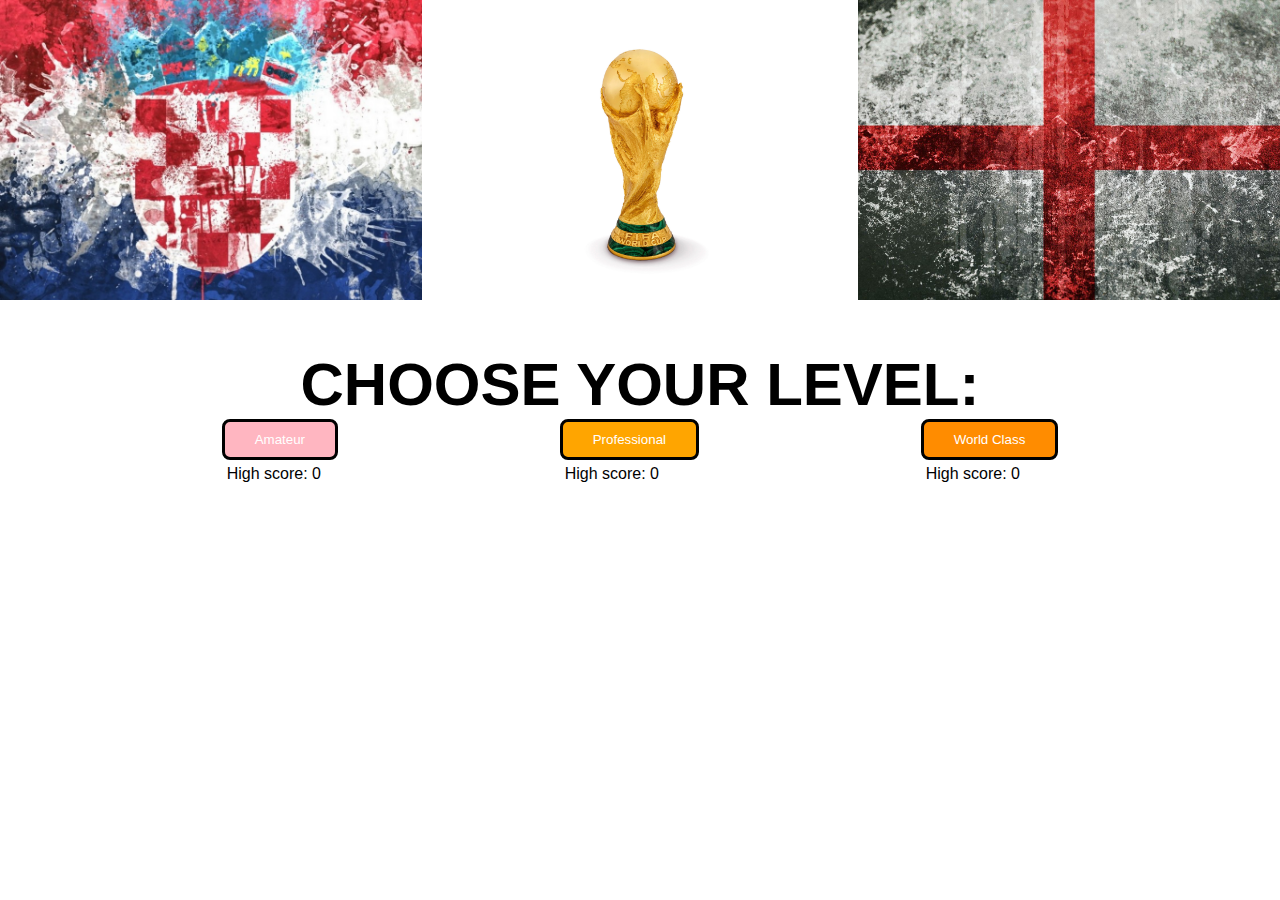
<file: index.html>
<!-- HTML tag -->
<!DOCTYPE html>
<html>

<!-- head - container for metadata about the HTML, including: character set; scaled viewport; HTML title; CSS and JS links -->
<head>
  <meta charset="utf-8">
  <meta name="viewport" content="width=device-width">
  <title>Croatia vs England World Cup Match</title>
  <link href="styles/main.css" rel="stylesheet" type="text/css" />
  <script src="scripts/app.js"></script>
</head>

<body>
  <!-- ----------------------------------------- -->
  <!-- Screen overlay section -->
  <!-- ----------------------------------------- -->
  <div id="overlay">
    <!-- container for top third -->
    <div id="image-container">
      <!-- div's for 3 images in top third -->
      <div id="croatia-flag">         
      </div>
      <div id="world-cup-trophy">
      </div>
      <div id="england-flag">
      </div> 
    </div>
    <!-- choose level heading -->
    <h2>CHOOSE YOUR LEVEL:</h2>
    <!-- container for level buttons -->
    <div id="buttons-level-div">
      <!-- for styling purposes in CSS, buttons given class of 'buttons' with individual ID's; high score given class of 'high-score with spans having individual ID's -->
      <div>
        <button class="buttons" id="amateur">Amateur</button>
        <div class="high-score">High score: <span id="high-score-amateur">0</span></div>
      </div>
      <div>
        <button class="buttons" id="professional">Professional</button>
        <div class="high-score">High score: <span id="high-score-professional">0</span></div>
      </div>
      <div>
        <button class="buttons" id="world-class">World Class</button>
        <div class="high-score">High score: <span id="high-score-world-class">0</span></div>
      </div>
    </div>
    <!-- start button (displays upon level being selected) -->
    <div id="start-button-div">
      <button class="buttons" id="start-button">Start</button>
    </div>      
  </div>

  <!-- ----------------------------------------- -->
  <!-- main game screen -->
  <!-- ----------------------------------------- -->
  <div id="main-game">
    <!-- timer has own container as it moves and therefore other containers inline look like they're rapidly moving -->
    <div id="timer-info-div">
      <p class="game-info" id="timer">00:00</p>
    </div>
    <!-- container for scores and end button -->
    <div id="game-header-div">
      <div id="game-info-div">
        <p class="game-info" id="croatia">Croatia</p>
        <p class="game-info" id="croatia-score">0</p>
        <p class="game-info" id="england-score">0</p>
        <p class="game-info" id="england">England</p>
      </div>
      <div id="end-button-div">
        <button class="buttons" id="end">End Game</button>
      </div>
    </div>
  <!-- container for whole field -->
    <div class="grid-wrapper">
      <!-- grid container for indivudual 108 grids -->
      <div id="grid">
        <!-- grid items to go here -->
      </div>      
    </div>  
  </div>
</body>
</file>
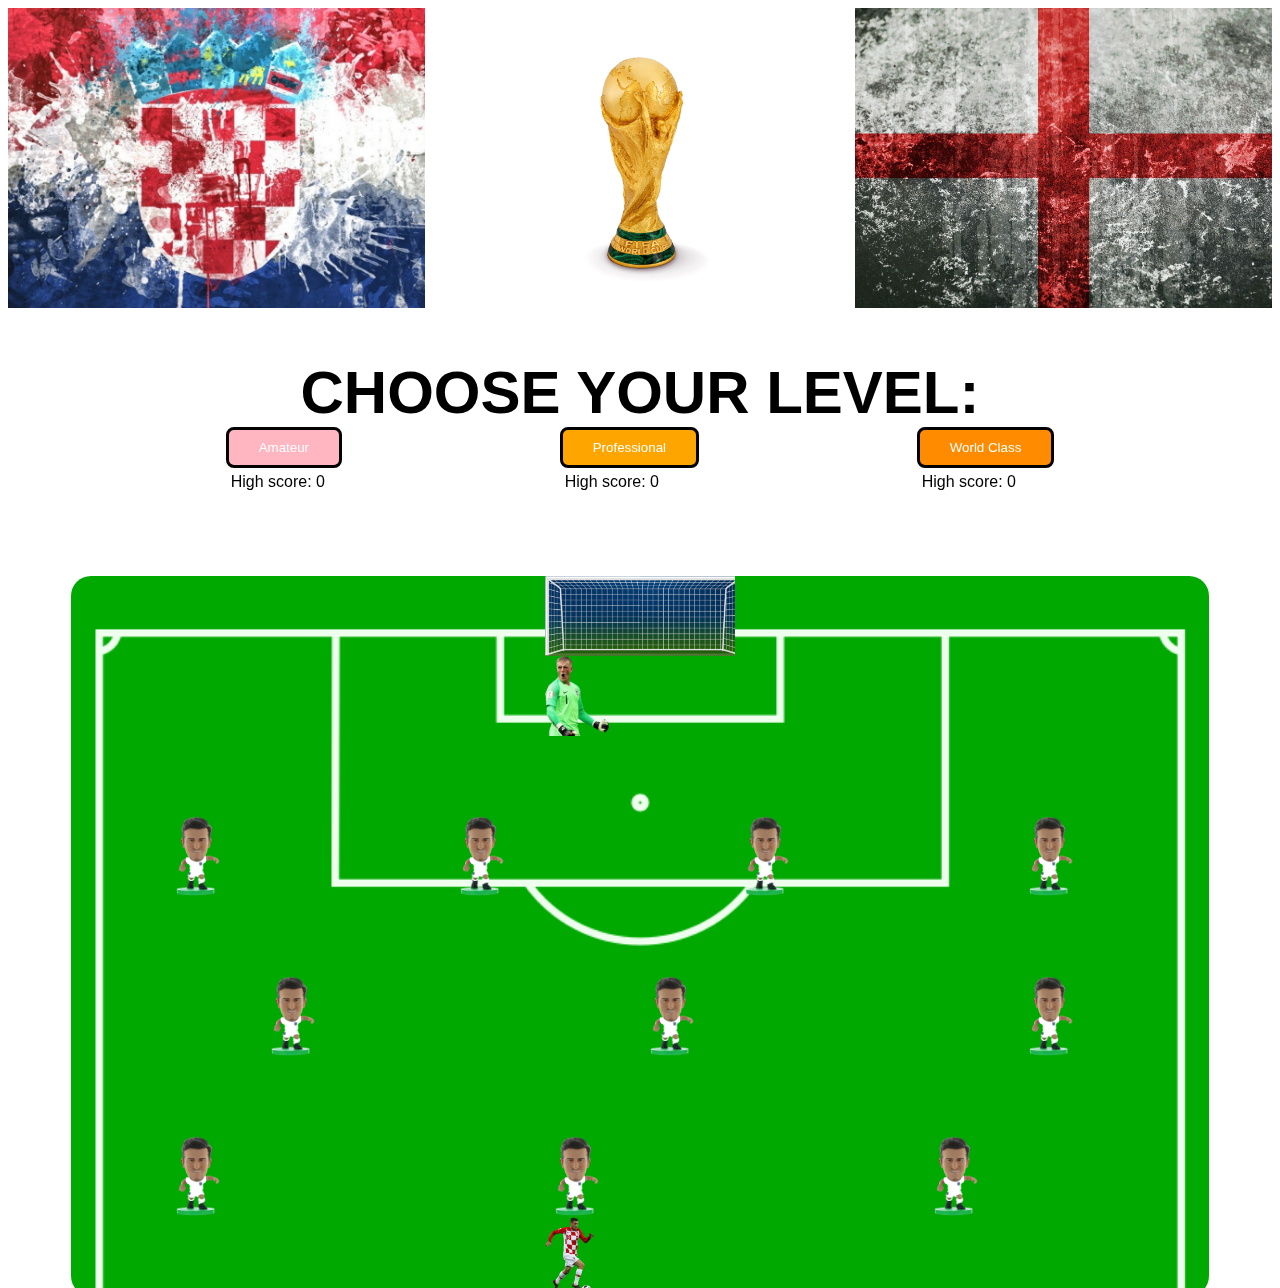
<file: Marko-Project-1-Frogger-Football\-style/index.html>
<!DOCTYPE html>
<html>

<head>
  <meta charset="utf-8">
  <meta name="viewport" content="width=device-width">
  <title>Croatia vs England World Cup Match</title>
  <link href="styles/main.css" rel="stylesheet" type="text/css" />
  <script src="scripts/app.js"></script>
</head>

<body>

  <main>
    <!-- Screen overlay -->
    <div id="overlay">
      <div id="image-container">

        <div id="croatia-flag">         
        </div>

        <div id="world-cup-trophy">
        </div>

        <div id="england-flag">
        </div> 

      </div>
      <h2>CHOOSE YOUR LEVEL:</h2>
      <div id="buttons-level-div">
        <div>
          <button class="buttons" id="amateur">Amateur</button>
          <div class="high-score">High score: <span id="high-score-amateur">0</span></div>
        </div>
        <div>
          <button class="buttons" id="professional">Professional</button>
          <div class="high-score">High score: <span id="high-score-professional">0</span></div>
        </div>
        <div>
          <button class="buttons" id="world-class">World Class</button>
          <div class="high-score">High score: <span id="high-score-world-class">0</span></div>
        </div>
      </div>
      <div id="start-button-div">
        <button class="buttons" id="start-button">Start</button>
      </div>      
    </div>
    <!-- main game screen -->
    <div id="main-game">
      <div id="timer-info-div">
        <p class="game-info" id="timer">00:00</p>
      </div>
      <div id="game-header-div">
        <div id="game-info-div">
          <p class="game-info" id="croatia">Croatia</p>
          <p class="game-info" id="croatia-score">0</p>
          <p class="game-info" id="england-score">0</p>
          <p class="game-info" id="england">England</p>
        </div>
        <div id="end-button-div">
          <button class="buttons" id="end">End Game</button>
        </div>
      </div>
    </div>


      <div id="field">
        <div class="grid-wrapper">
          <!-- grid container -->
          <div id="grid">
            <!-- grid items to go here -->
          </div>      
        </div>
      </div>
    </div>
  </main>
</body>
</file>
<file: styles/main.css>
/* border-box useful whenr creating CSS with boxes and padding */
* {
  box-sizing: border-box;
}

 /* Screen to stay fixed with no up/down movement */
html, body {
  position:fixed;
  top:0;
  bottom:0;
  left:0;
  right:0;
}

/* body - margin removed */
body {
  /* height not necessary - need to check what is purpose for this */
  height: 100vh; 
  margin: 0;
  }

/* ------------------------------------------------- */
/* Screen 1: Overlay Screen */
/* ------------------------------------------------- */
#overlay {
  display: block;
/* display: block so that this container is first one seen - main game set to display: none */
}

/* top image container */
#image-container {
  display: flex;
  justify-content: space-between;
}

/* individual 3 images */
#image-container div {
  height: 300px;
  width: 33%;
  background-position: center;
  background-repeat: no-repeat;
}

/* image 1/3 */
#croatia-flag {
  background-image: url('../images/croatia-flag.jpeg');
  background-size: cover;
}

/* image 2/3 */
#world-cup-trophy {
  background-image: url('../images/world-cup-trophy.jpeg');
  background-size: contain;
}

/* image 3/3 */
#england-flag {
  background-image: url('../images/england-flag.jpeg');
  background-size: cover;
}

/* choose level container */
h2 {
  text-align: center;
  font-family: fantasy, helvetica, sans-serif;
  font-size: 60px;
  margin: auto;
  padding: 50px 0 0 0;
}

/* buttons class */
.buttons {
  padding: 10px 30px;
  border: solid 3px black;
  border-radius: 8px;
  color: white;
  cursor: pointer;
}

/* container for level buttons */
#buttons-level-div {
  display: flex;
  justify-content: space-evenly;
}

/* button level 1/3 */
#amateur {
  background-color: lightpink;
}

#amateur:hover {
  background-color: salmon;
}

/* button level 2/3 */
#professional {
  background-color: orange;
}

#professional:hover {
  background-color: darkorange;
}

/* button level 3/3 */
#world-class {
  background-color: darkorange;
}

#world-class:hover {
  background-color: red;
}

/* high-score styling */
.high-score {
  font-family: fantasy, helvetica, sans-serif;
  padding: 5px;
}

/* container for start-button-div */
#start-button-div {
display: flex;
justify-content: center;
padding: 40px 0;
}

/* start-button styling */
#start-button {
  background-color: lightgreen;
  position: relative;
  left: -8px;
  display: none;
}

#start-button:hover {
  background-color: green;
}

/* ------------------------------------------------- */
/* Main screen CSS */
/* ------------------------------------------------- */

/* whole section only displays upon clicking start button, and then the 0verlay displays as none */
#main-game {
  display: none;
}

/* container for timer */
#timer-info-div {
  display: flex;
  justify-content: left;
  font-family: fantasy;
  margin-left: 5%;
  }

  /* container for scores and end button */
#game-header-div {
  display: flex;
  justify-content: space-between;
  margin-left: 5%;
  margin-right: 5%;
}

/* container for scores */
#game-info-div {
  display: flex;
  color: white;
  font-family: fantasy;
}

/* container for end button */
#end-button-div{
  display: flex;
  justify-content: right;
  padding: 15px;
}

/* styling for countries, scores, end button */
.game-info {
  padding: 1px 2px;
  font-size: 20px;
}

#croatia, #england {
  background-color: dodgerblue;
}

#croatia-score, #england-score {
  background-color: blue;
}

#end {
  background-color: lightcoral;
}

#end:hover {
  background-color: coral;
}

/* class whole grid */
.grid-wrapper {
  height: 80vh;
  display: flex;
  justify-content: center;
}

/* whole grid styling */
#grid {
  background-image: url(../images/Soccer_Field_Transparant.svg.png);
  background-size: cover;
  display: flex;
  flex-wrap: wrap;
  width: 90%;
  background-color: green;
  border-radius: 20px;
}

/* individual grid size */
#grid div {
  /* flex-grow: 1;
  height: 11.11%; */
  /* only width property needed - not sure why height property not needed? */
  width: 8.33%;
}

/* characters */
#grid div.kovacic {
  background-image: url('../images/Mateo\ Kovacic\ -\ FootyRenders.png');
  background-repeat: no-repeat;
  background-size: contain;
}

#grid div.english-players {
  background-image: url('../images/harry-maguire-england-national-football-team-paris-saint-germain-f-c-leicester-city-f-c-harry-kane-england-4274fbcc7dbc186f79d2ff3d058b7b95.png');
  background-repeat: no-repeat;
  background-size: contain;
}

#grid div.goalkeeper {
  background-image: url('../images/toppng.com-jordan-pickford-390x487.png');
  background-repeat: no-repeat;
  background-size: contain;
}

#grid div.goal-left {
  background-image: url(../images/goal-left.png);
  background-repeat: no-repeat;
  background-size: cover;
}

#grid div.goal-right {
  background-image: url(../images/goal-right.png);
  background-repeat: no-repeat;
  background-size: cover;
}
</file>
<file: Marko-Project-1-Frogger-Football\-style/styles/main.css>
* {
  box-sizing: border-box;
}

 /* used to fit all body elements on screen */
html, body {
  position:fixed;
  top:0;
  bottom:0;
  left:0;
  right:0;
}

/* Overlay Screen CSS */

#overlay {
  display: block;
}

#image-container {
  display: flex;
  justify-content: space-between;
}

#image-container div {
  height: 300px;
  width: 33%;
  background-position: center;
  background-repeat: no-repeat;
}

#croatia-flag {
  background-image: url('../images/croatia-flag.jpeg');
  background-size: cover;
}

#world-cup-trophy {
  background-image: url('../images/world-cup-trophy.jpeg');
  background-size: contain;
}

#england-flag {
  background-image: url('../images/england-flag.jpeg');
  background-size: cover;
}

h2 {
  text-align: center;
  font-family: fantasy, helvetica, sans-serif;
  font-size: 60px;
  margin: auto;
  padding: 50px 0 0 0;
}

.buttons {
  padding: 10px 30px;
  border: solid 3px black;
  border-radius: 8px;
  color: white;
  cursor: pointer;
}

#buttons-level-div {
  display: flex;
  justify-content: space-evenly;
}

#amateur {
  background-color: lightpink;
}

#amateur:hover {
  background-color: salmon;
}

#professional {
  background-color: orange;
}

#professional:hover {
  background-color: darkorange;
}

#world-class {
  background-color: darkorange;
}

#world-class:hover {
  background-color: red;
}

.high-score {
  font-family: fantasy, helvetica, sans-serif;
  padding: 5px;
}

#start-button-div {
display: flex;
justify-content: center;
padding: 40px 0;
}

#start-button {
  background-color: lightgreen;
  position: relative;
  left: -8px;
  display: none;
}

#start-button:hover {
  background-color: green;
}


/* Main screen CSS */

#main-game {
  display: none;
}

main {
height: 100vh;
margin: 0;
}

#timer-info-div {
  display: flex;
  justify-content: left;
  font-family: fantasy;
  margin-left: 5%;
  }

#game-header-div {
  display: flex;
  justify-content: space-between;
  margin-left: 5%;
  margin-right: 5%;
}

#game-info-div {
  display: flex;
  color: white;
  font-family: fantasy;
}

.game-info {
  padding: 1px 2px;
  font-size: 20px;
}

#croatia, #england {
  background-color: dodgerblue;
}

#croatia-score, #england-score {
  background-color: blue;
}

#end-button-div{
  display: flex;
  justify-content: right;
  padding: 15px;
}

#end {
  background-color: lightcoral;
}

#end:hover {
  background-color: coral;
}

.grid-wrapper {
  height: 80vh;
  display: flex;
  justify-content: center;
  align-items: center;
}

#grid {
  background-image: url(../images/Soccer_Field_Transparant.svg.png);
  background-size: cover;
  align-items: center;
  display: flex;
  flex-wrap: wrap;
  justify-content: center;
  height: 100%;
  width: 90%;
  background-color: green;
  border-radius: 20px;
}

#grid div {
  flex-grow: 1;
  height: 11.11%;
  width: 8.33%;
}

#grid div.kovacic {
  background-image: url('../images/Mateo\ Kovacic\ -\ FootyRenders.png');
  background-repeat: no-repeat;
  background-size: contain;
}

#grid div.english-players {
  background-image: url('../images/harry-maguire-england-national-football-team-paris-saint-germain-f-c-leicester-city-f-c-harry-kane-england-4274fbcc7dbc186f79d2ff3d058b7b95.png');
  background-repeat: no-repeat;
  background-size: contain;
}

#grid div.goalkeeper {
  background-image: url('../images/toppng.com-jordan-pickford-390x487.png');
  background-repeat: no-repeat;
  background-size: contain;
}

#grid div.goal-left {
  background-image: url(../images/goal-left.png);
  background-repeat: no-repeat;
  background-size: cover;
}

#grid div.goal-right {
  background-image: url(../images/goal-right.png);
  background-repeat: no-repeat;
  background-size: cover;
}






/* ------------------------------ */
/* div {
  background-color: greenyellow;
  border: 1px solid black;
  width: 8%;
  height: 80px;
  margin-bottom: 3px;
} */

/* .english-defender {
  background-image: url('../images/english-footballer.jpeg');
  background-repeat: no-repeat;
  background-size: 100% 100%;
  background-position: center;
} */

/*  */
</file>
